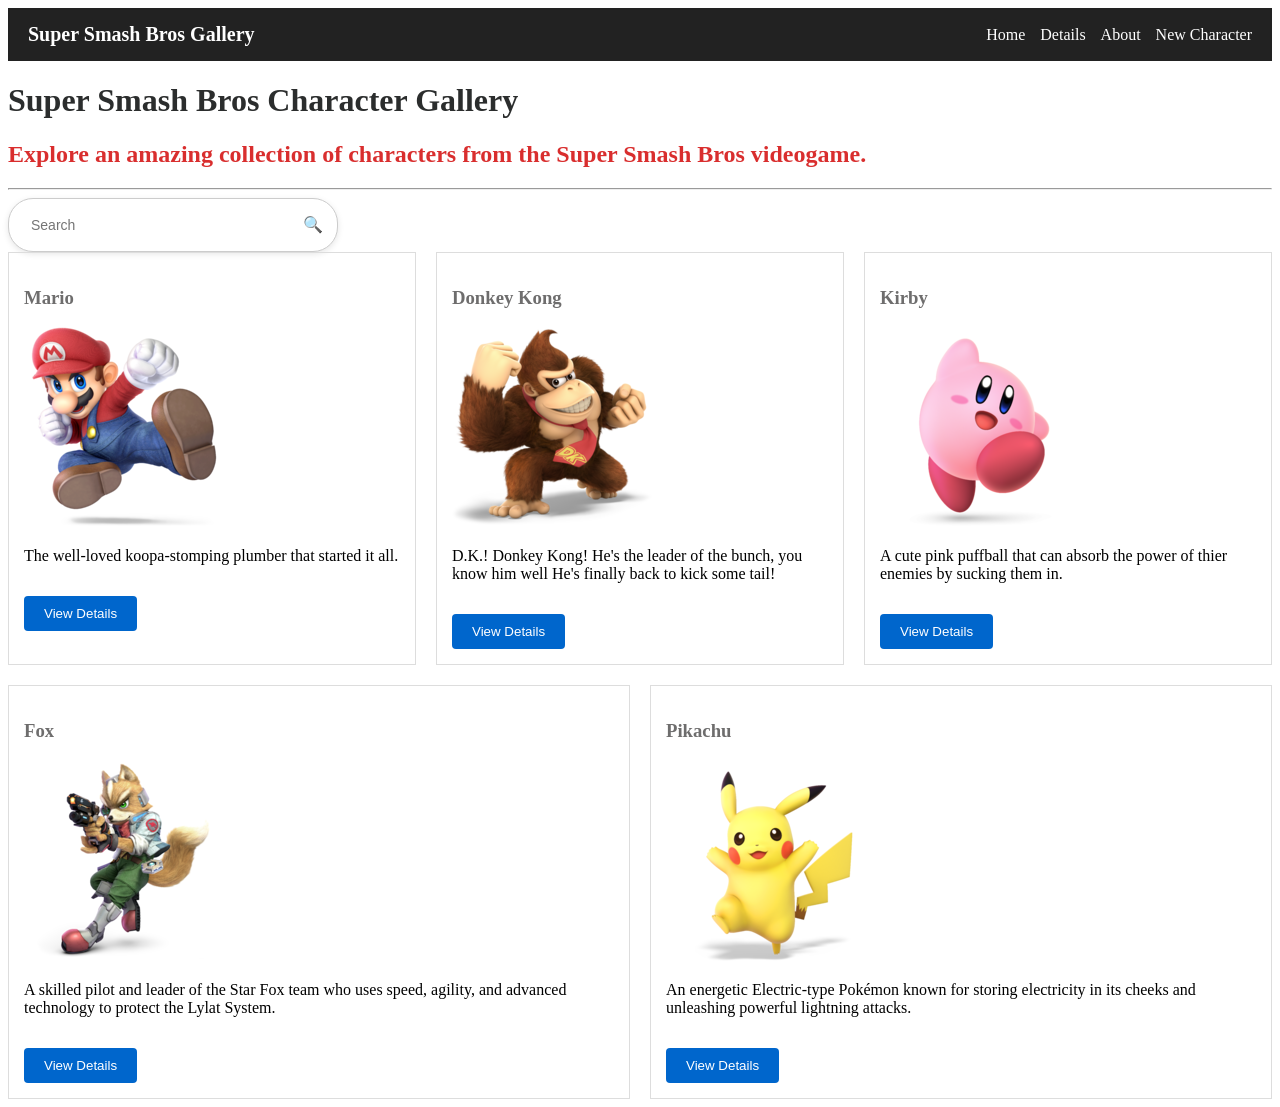
<file: index.html>
<!doctype html>
<html lang="en">
    <head>
        <meta charset="UTF-8" />
        <meta name="viewport" content="width=device-width, initial-scale=1.0" />
        <title>Document</title>
        <link rel="stylesheet" href="style.css" />
    </head>
    <body>
        <header class="site-header">
            <h1 class="site-title">Super Smash Bros Gallery</h1>

            <nav>
                <ul class="nav-links">
                    <li><a href="index.html">Home</a></li>
                    <li><a href="details.html">Details</a></li>
                    <li><a href="about.html">About</a></li>
                    <li><a href="new-character-form.html">New Character</a></li>
                </ul>
            </nav>
        </header>

        <h1>Super Smash Bros Character Gallery</h1>
        <h2>
            Explore an amazing collection of characters from the Super Smash
            Bros videogame.
        </h2>
        <hr />

        <div class="search-card">
            <input type="text" placeholder="Search" class="search-box" />
            <span class="icon">🔍</span>
        </div>

        <main>
            <section class="characters">
                <!-- placeholder for search bar -->

                <!-- placeholder for filters -->

                <div class="character-container">
                    <article class="character">
                        <h3>Mario</h3>
                        <img src="images/mario.png" alt="Mario" />
                        <p>
                            The well-loved koopa-stomping plumber that started
                            it all.
                        </p>
                        <a href="details.html">
                            <button>View Details</button>
                        </a>
                    </article>

                    <article class="character">
                        <h3>Donkey Kong</h3>
                        <img src="images/donkeyKong.png" alt="Donkey Kong" />
                        <p>
                            D.K.! Donkey Kong! He's the leader of the bunch, you
                            know him well He's finally back to kick some tail!
                        </p>
                        <a href="details.html">
                            <button>View Details</button>
                        </a>
                    </article>

                    <article class="character">
                        <h3>Kirby</h3>
                        <img src="images/kirby.png" alt="Kirby" />
                        <p>
                            A cute pink puffball that can absorb the power of
                            thier enemies by sucking them in.
                        </p>
                        <a href="details.html">
                            <button>View Details</button>
                        </a>
                    </article>

                    <article class="character">
                        <h3>Fox</h3>
                        <img src="images/foxMcCloud.png" alt="Fox McCloud" />
                        <p>
                            A skilled pilot and leader of the Star Fox team who
                            uses speed, agility, and advanced technology to
                            protect the Lylat System.
                        </p>
                        <a href="details.html">
                            <button>View Details</button>
                        </a>
                    </article>

                    <article class="character">
                        <h3>Pikachu</h3>
                        <img src="images/pikachu.png" alt="Pikachu" />
                        <p>
                            An energetic Electric-type Pokémon known for storing
                            electricity in its cheeks and unleashing powerful
                            lightning attacks.
                        </p>
                        <a href="details.html">
                            <button>View Details</button>
                        </a>
                    </article>
                </div>
            </section>
        </main>
    </body>
</html>
</file>
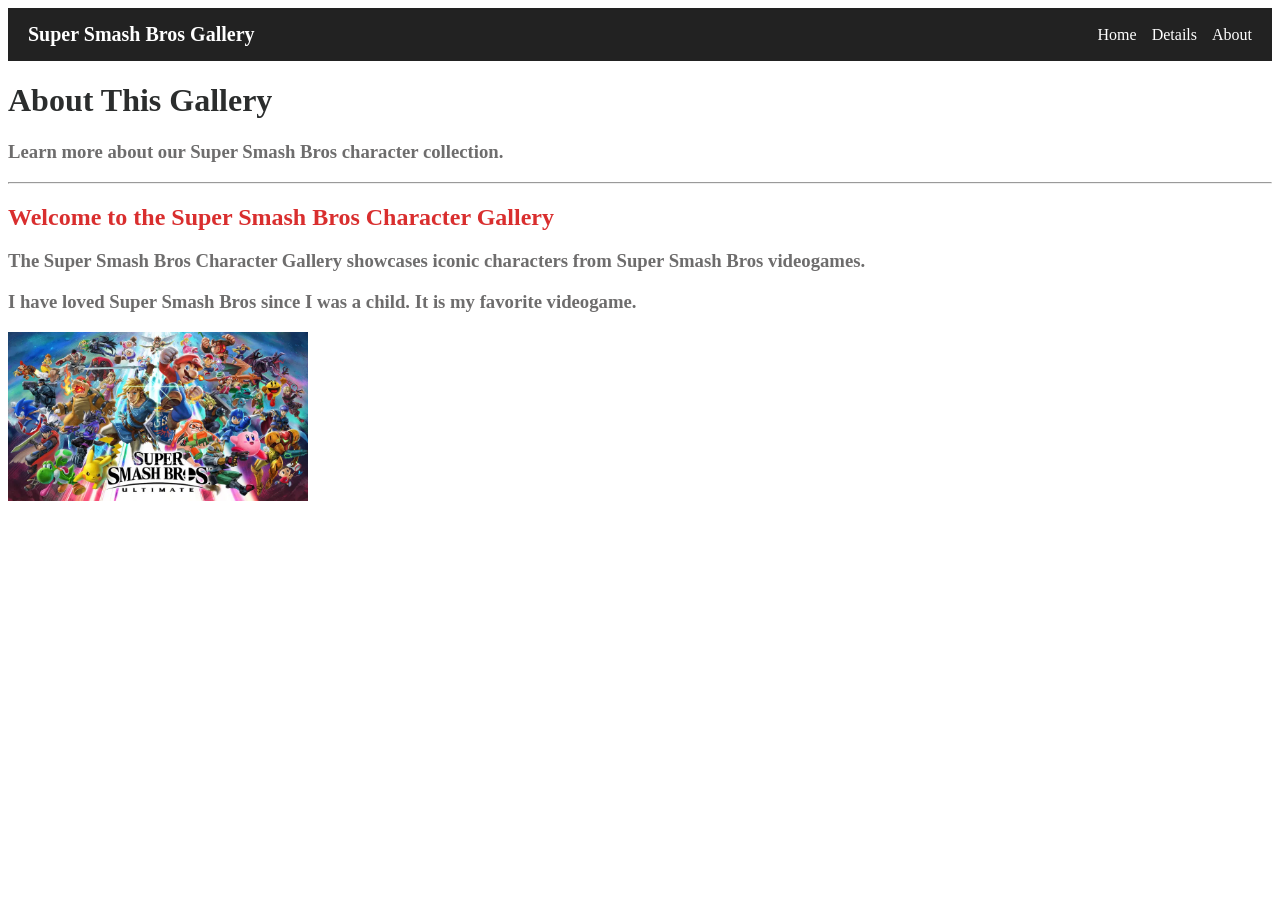
<file: about.html>
<!doctype html>
<html lang="en">
    <head>
        <meta charset="UTF-8" />
        <meta name="viewport" content="width=device-width, initial-scale=1.0" />
        <title>Document</title>
        <link rel="stylesheet" href="style.css" />
    </head>
    <body>
        <header class="site-header">
            <h1 class="site-title">Super Smash Bros Gallery</h1>

            <nav>
                <ul class="nav-links">
                    <li><a href="index.html">Home</a></li>
                    <li><a href="details.html">Details</a></li>
                    <li><a href="about.html">About</a></li>
                </ul>
            </nav>
        </header>

        <h1>About This Gallery</h1>
        <h3>Learn more about our Super Smash Bros character collection.</h3>
        <hr />

        <h2>Welcome to the Super Smash Bros Character Gallery</h2>
        <h3>
            The Super Smash Bros Character Gallery showcases iconic characters
            from Super Smash Bros videogames.
            <br />
            <p>
                I have loved Super Smash Bros since I was a child. It is my
                favorite videogame.
            </p>
        </h3>

        <img src="images/SSBU.png" alt="Super Smash Bros Ultimate Cover" />
    </body>
</html>
</file>
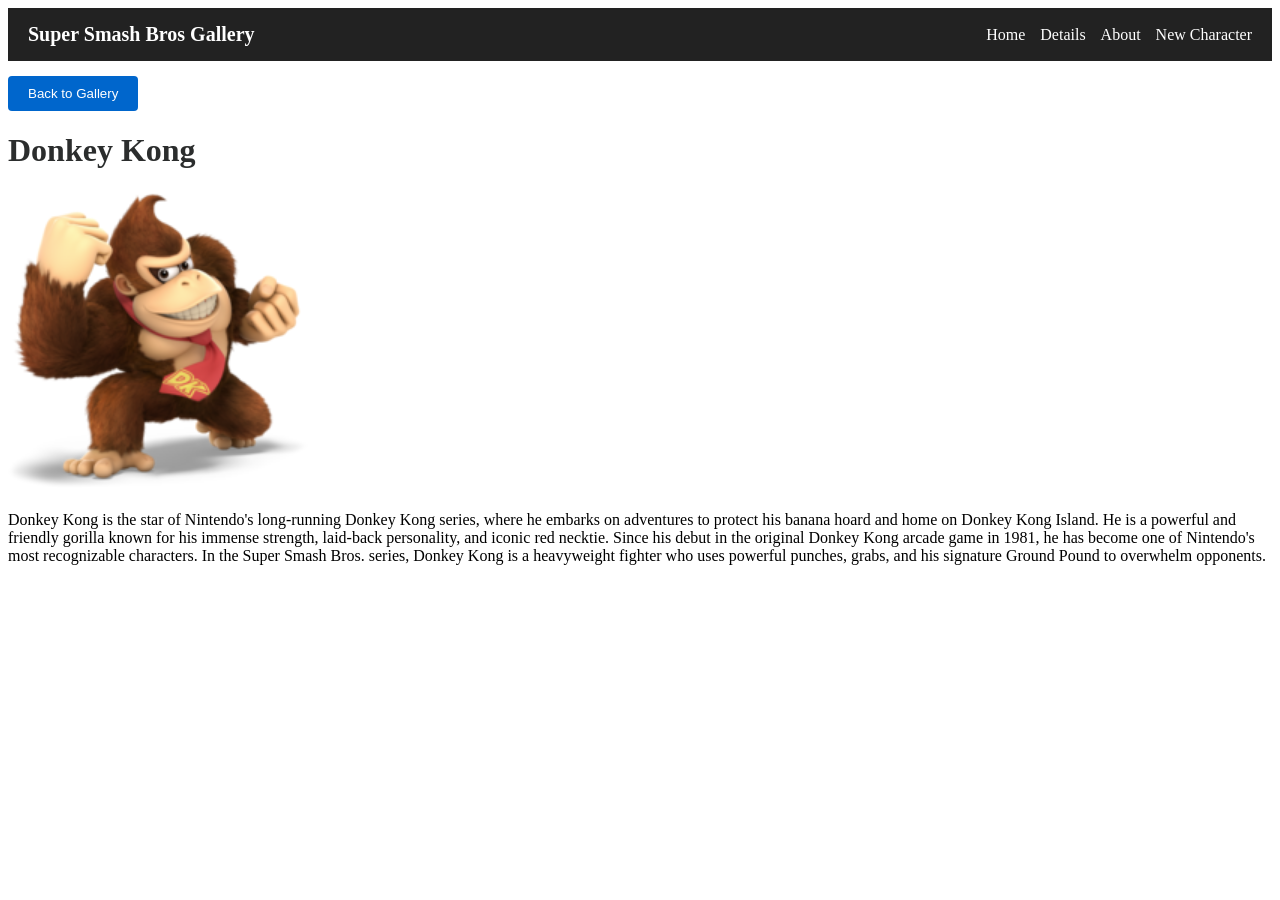
<file: details.html>
<!doctype html>
<html lang="en">
    <head>
        <meta charset="UTF-8" />
        <meta name="viewport" content="width=device-width, initial-scale=1.0" />
        <title>Document</title>
        <link rel="stylesheet" href="style.css" />
    </head>
    <body>
        <header class="site-header">
            <h1 class="site-title">Super Smash Bros Gallery</h1>

            <nav>
                <ul class="nav-links">
                    <li><a href="index.html">Home</a></li>
                    <li><a href="details.html">Details</a></li>
                    <li><a href="about.html">About</a></li>
                    <li><a href="new-character-form.html">New Character</a></li>
                </ul>
            </nav>
        </header>

        <a href="index.html">
            <button>Back to Gallery</button>
        </a>

        <h1>Donkey Kong</h1>

        <img
            src="images/donkeyKong.png"
            class="details-img"
            alt="Donkey Kong"
        />

        <p>
            Donkey Kong is the star of Nintendo's long-running Donkey Kong
            series, where he embarks on adventures to protect his banana hoard
            and home on Donkey Kong Island. He is a powerful and friendly
            gorilla known for his immense strength, laid-back personality, and
            iconic red necktie. Since his debut in the original Donkey Kong
            arcade game in 1981, he has become one of Nintendo's most
            recognizable characters. In the Super Smash Bros. series, Donkey
            Kong is a heavyweight fighter who uses powerful punches, grabs, and
            his signature Ground Pound to overwhelm opponents.
        </p>
    </body>
</html>
</file>
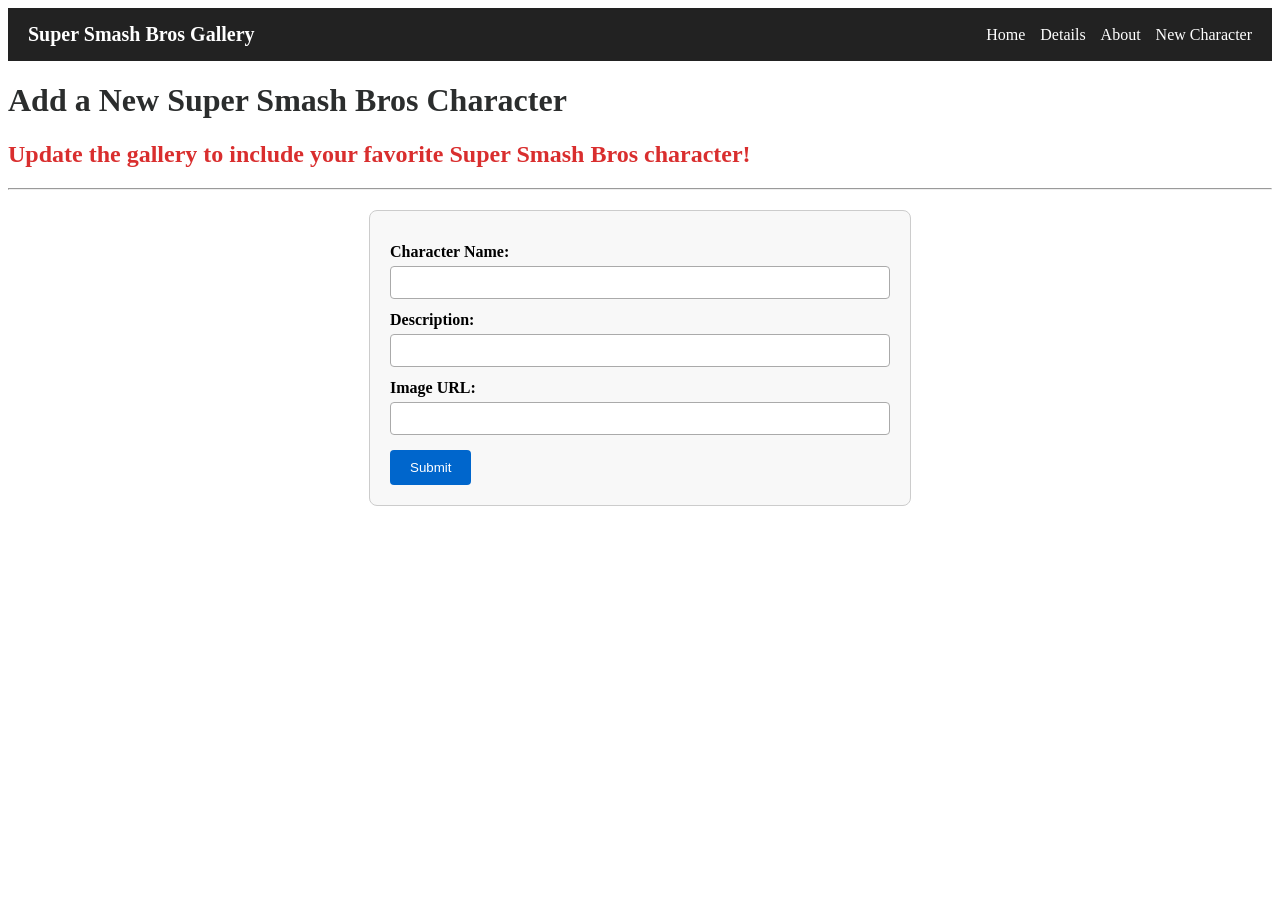
<file: new-character-form.html>
<!doctype html>
<html lang="en">
    <head>
        <meta charset="UTF-8" />
        <meta name="viewport" content="width=device-width, initial-scale=1.0" />
        <title>Document</title>
        <link rel="stylesheet" href="style.css" />
    </head>
    <body>
        <header class="site-header">
            <h1 class="site-title">Super Smash Bros Gallery</h1>

            <nav>
                <ul class="nav-links">
                    <li><a href="index.html">Home</a></li>
                    <li><a href="details.html">Details</a></li>
                    <li><a href="about.html">About</a></li>
                    <li><a href="new-character-form.html">New Character</a></li>
                </ul>
            </nav>
        </header>

        <h1>Add a New Super Smash Bros Character</h1>
        <h2>
            Update the gallery to include your favorite Super Smash Bros
            character!
        </h2>
        <hr />

        <form action="/submit-data" method="POST">
            <label for="character-name">Character Name:</label>
            <input
                type="text"
                id="character-name"
                name="character-name"
                required
            />

            <label for="description">Description:</label>
            <input type="text" id="description" name="description" required />

            <label for="image-url">Image URL:</label>
            <input type="text" id="image-url" name="image-url" required />

            <button type="submit">Submit</button>
        </form>
    </body>
</html>
</file>
<file: style.css>
h1 {
    color: rgb(43, 45, 45);
}

h2 {
    color: rgb(217, 46, 46);
}

h3 {
    color: rgb(110, 109, 109);
}

img {
    max-width: 300px;
    max-height: 300px;
}

.character-container {
    display: flex;
    gap: 20px;
    justify-content: space-between;
    flex-wrap: wrap;
}

.character {
    flex: 300px;
    border: 1px solid #ddd;
    padding: 15px;
}

.details-img {
    width: 500px;
    height: 500px;
}

/* =========== */

.site-header {
    display: flex;
    justify-content: space-between;
    align-items: center;
    padding: 15px 20px;
    background-color: #222;
    color: white;
}

.site-title {
    margin: 0;
    font-size: 20px;
    color: white;
}

.nav-links {
    list-style: none;
    display: flex;
    gap: 15px;
    margin: 0;
    padding: 0;
}

.nav-links a {
    color: white;
    text-decoration: none;
}

.nav-links a:hover {
    text-decoration: underline;
}

/* =========== */

form {
    max-width: 500px;
    margin: 20px auto;
    padding: 20px;
    border: 1px solid #ccc;
    border-radius: 8px;
    background-color: #f8f8f8;
}

label {
    display: block;
    margin-top: 12px;
    margin-bottom: 5px;
    font-weight: bold;
}

input {
    width: 100%;
    padding: 8px;
    box-sizing: border-box;
    border: 1px solid #aaa;
    border-radius: 4px;
}

button {
    margin-top: 15px;
    padding: 10px 20px;
    background-color: #0066cc;
    color: white;
    border: none;
    border-radius: 4px;
    cursor: pointer;
}

button:hover {
    background-color: #0052a3;
}

/* =========== */

.search-card {
    width: 300px;
    padding: 10px 14px;
    border: 1px solid #ccc;
    border-radius: 25px;
    background-color: white;

    display: flex;
    align-items: center;
    gap: 10px;

    box-shadow: 0 2px 6px rgba(0, 0, 0, 0.1);
}

.search-card input {
    border: none;
    outline: none;
    flex: 1;
    font-size: 14px;
    font-family: Arial, sans-serif;
}

.search-card .icon {
    color: #888;
    font-size: 16px;
}
</file>
